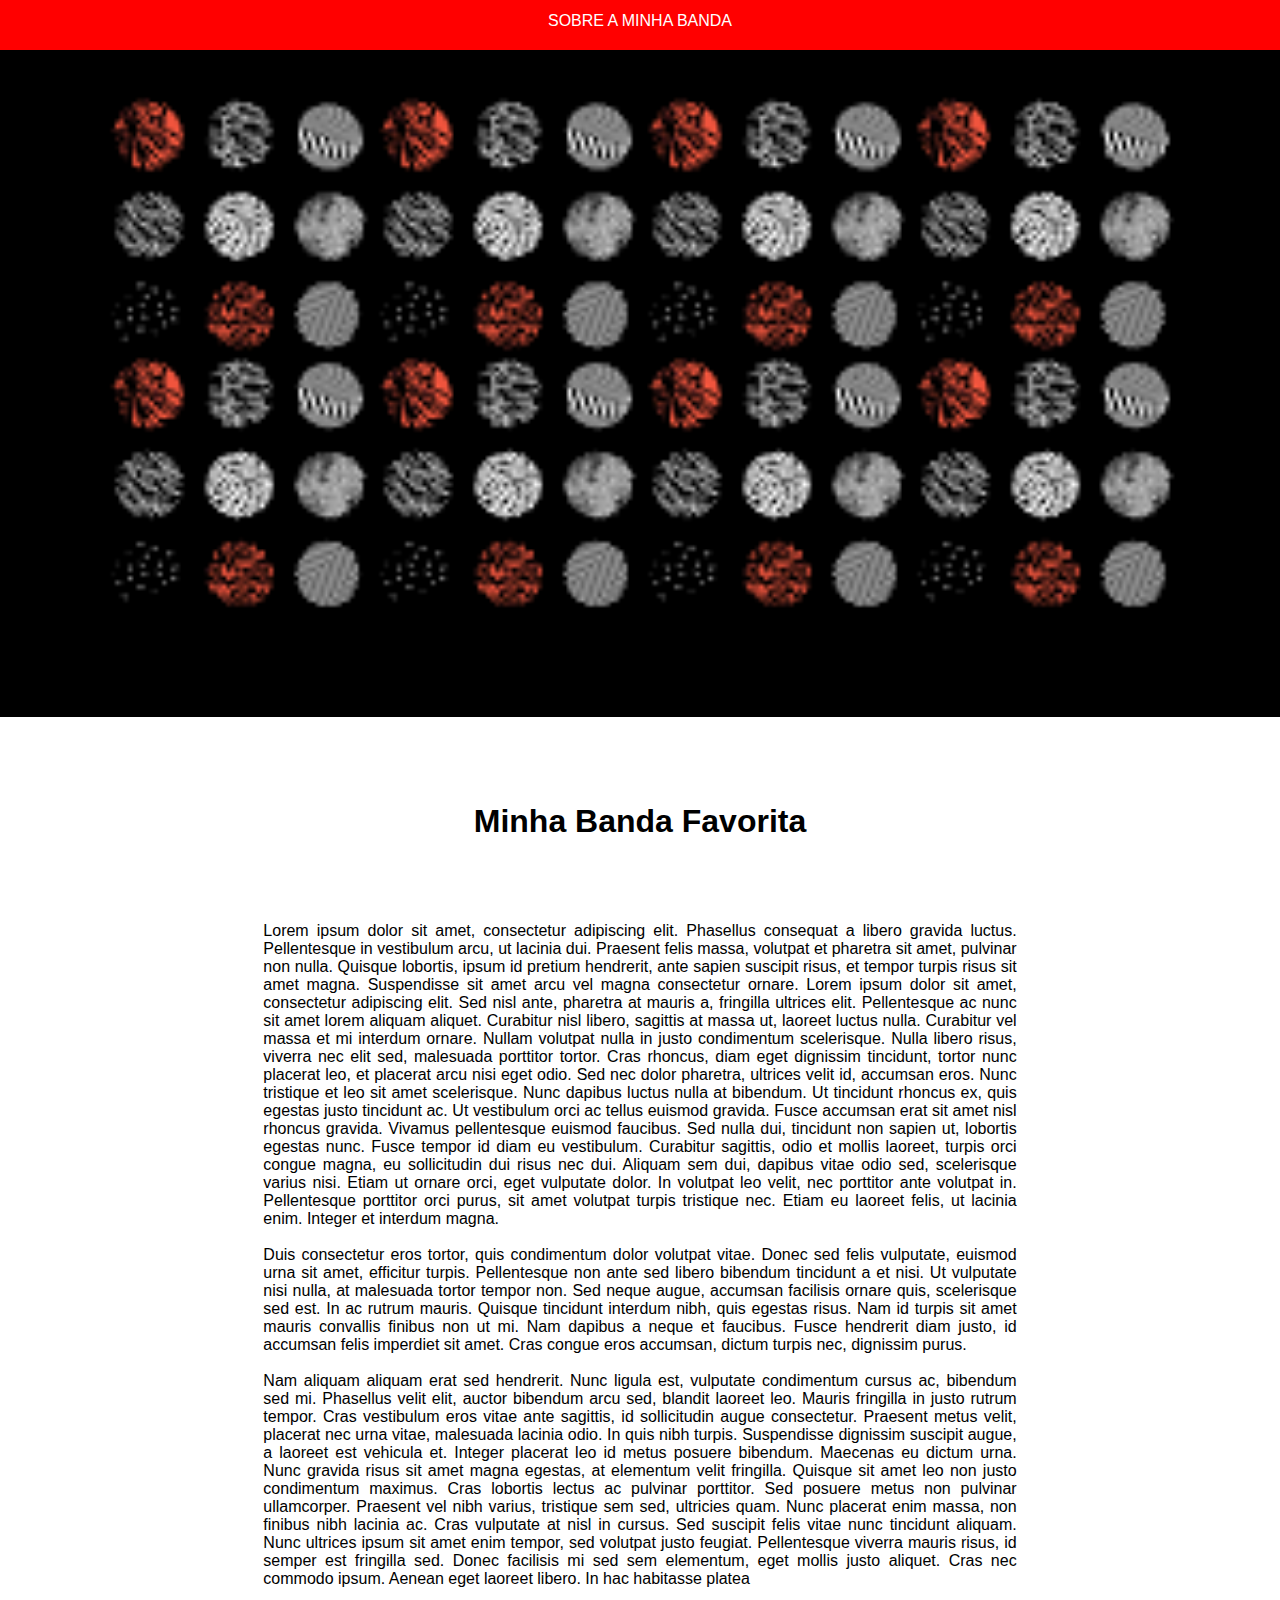
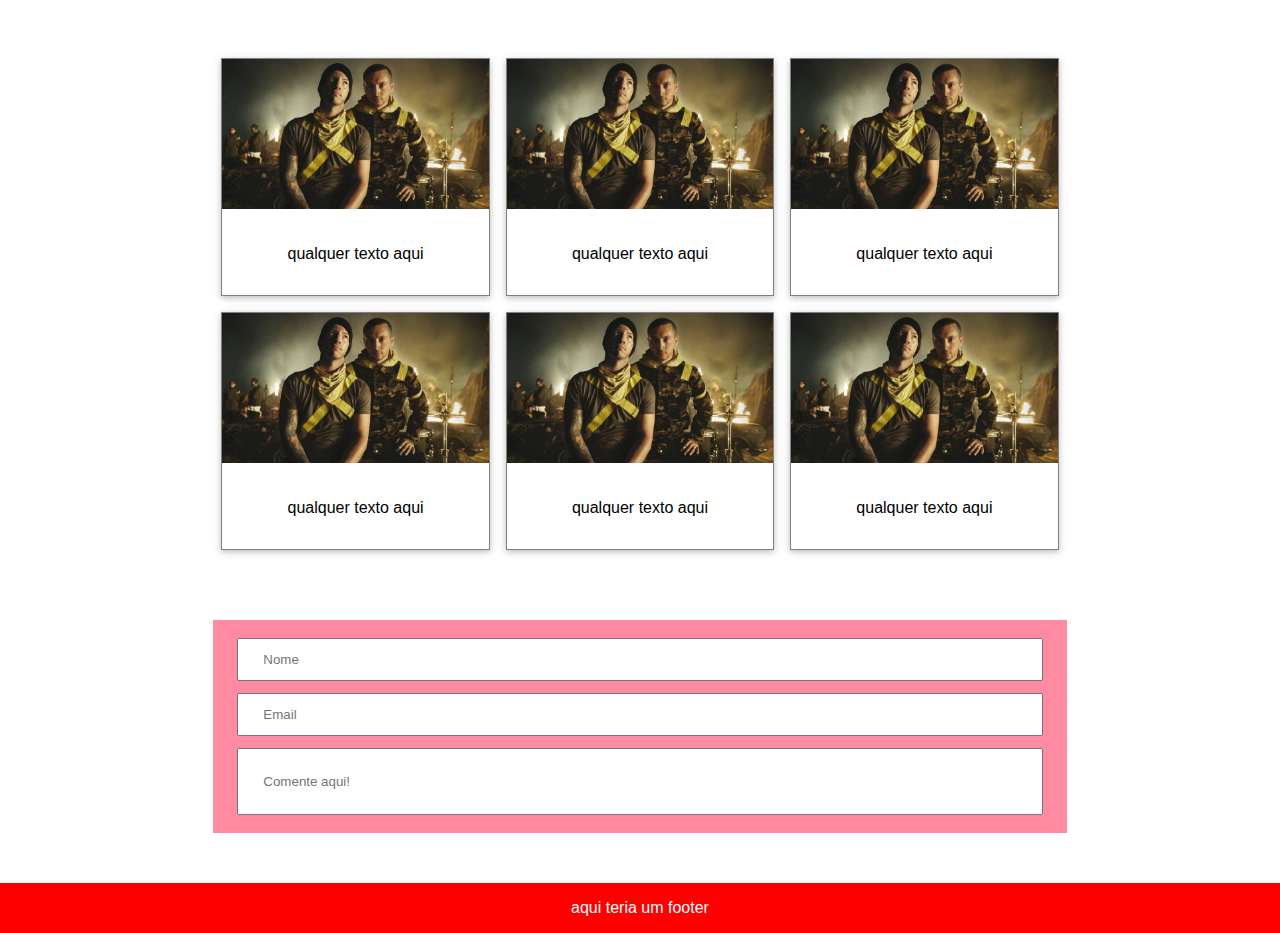
<file: index.html>
<!DOCTYPE html>
<html lang="pt">

<head>
    <meta charset="UTF-8">
    <meta name="viewport" content="width=device-width, initial-scale=1.0">
    <link rel="stylesheet" href="./CSS/style.css">
    <title>Twenty One Pilots</title>
</head>

<body>

    
    <div class="header red cwhite tCenter padding-12" style="position: fixed" > SOBRE A MINHA BANDA</div>

    <div class="container">
        <img src="./Assets/foto2.png" alt="top" class="foto">
    </div>


    <div class="container">

        <!-- titulo -->
        <h1 class="tCenter padding-32"> Minha Banda Favorita </h1>

        <!-- conteudo -->
        <div class="full g-8" style="margin: auto;text-align: justify;"> 
            <p>
                Lorem ipsum dolor sit amet, consectetur adipiscing elit. Phasellus consequat a libero gravida luctus. Pellentesque in vestibulum arcu, ut lacinia dui. Praesent felis massa, volutpat et pharetra sit amet, pulvinar non nulla. Quisque lobortis, ipsum id pretium hendrerit, ante sapien suscipit risus, et tempor turpis risus sit amet magna. Suspendisse sit amet arcu vel magna consectetur ornare. Lorem ipsum dolor sit amet, consectetur adipiscing elit. Sed nisl ante, pharetra at mauris a, fringilla ultrices elit. Pellentesque ac nunc sit amet lorem aliquam aliquet. Curabitur nisl libero, sagittis at massa ut, laoreet luctus nulla. Curabitur vel massa et mi interdum ornare. Nullam volutpat nulla in justo condimentum scelerisque. Nulla libero risus, viverra nec elit sed, malesuada porttitor tortor. Cras rhoncus, diam eget dignissim tincidunt, tortor nunc placerat leo, et placerat arcu nisi eget odio. Sed nec dolor pharetra, ultrices velit id, accumsan eros.

                Nunc tristique et leo sit amet scelerisque. Nunc dapibus luctus nulla at bibendum. Ut tincidunt rhoncus ex, quis egestas justo tincidunt ac. Ut vestibulum orci ac tellus euismod gravida. Fusce accumsan erat sit amet nisl rhoncus gravida. Vivamus pellentesque euismod faucibus. Sed nulla dui, tincidunt non sapien ut, lobortis egestas nunc. Fusce tempor id diam eu vestibulum. Curabitur sagittis, odio et mollis laoreet, turpis orci congue magna, eu sollicitudin dui risus nec dui. Aliquam sem dui, dapibus vitae odio sed, scelerisque varius nisi. Etiam ut ornare orci, eget vulputate dolor. In volutpat leo velit, nec porttitor ante volutpat in. Pellentesque porttitor orci purus, sit amet volutpat turpis tristique nec. Etiam eu laoreet felis, ut lacinia enim. Integer et interdum magna.
                <br><br>
                Duis consectetur eros tortor, quis condimentum dolor volutpat vitae. Donec sed felis vulputate, euismod urna sit amet, efficitur turpis. Pellentesque non ante sed libero bibendum tincidunt a et nisi. Ut vulputate nisi nulla, at malesuada tortor tempor non. Sed neque augue, accumsan facilisis ornare quis, scelerisque sed est. In ac rutrum mauris. Quisque tincidunt interdum nibh, quis egestas risus. Nam id turpis sit amet mauris convallis finibus non ut mi. Nam dapibus a neque et faucibus. Fusce hendrerit diam justo, id accumsan felis imperdiet sit amet. Cras congue eros accumsan, dictum turpis nec, dignissim purus.
                <br><br>
                Nam aliquam aliquam erat sed hendrerit. Nunc ligula est, vulputate condimentum cursus ac, bibendum sed mi. Phasellus velit elit, auctor bibendum arcu sed, blandit laoreet leo. Mauris fringilla in justo rutrum tempor. Cras vestibulum eros vitae ante sagittis, id sollicitudin augue consectetur. Praesent metus velit, placerat nec urna vitae, malesuada lacinia odio. In quis nibh turpis. Suspendisse dignissim suscipit augue, a laoreet est vehicula et. Integer placerat leo id metus posuere bibendum. Maecenas eu dictum urna. Nunc gravida risus sit amet magna egestas, at elementum velit fringilla. Quisque sit amet leo non justo condimentum maximus. Cras lobortis lectus ac pulvinar porttitor. Sed posuere metus non pulvinar ullamcorper. Praesent vel nibh varius, tristique sem sed, ultricies quam.

                Nunc placerat enim massa, non finibus nibh lacinia ac. Cras vulputate at nisl in cursus. Sed suscipit felis vitae nunc tincidunt aliquam. Nunc ultrices ipsum sit amet enim tempor, sed volutpat justo feugiat. Pellentesque viverra mauris risus, id semper est fringilla sed. Donec facilisis mi sed sem elementum, eget mollis justo aliquet. Cras nec commodo ipsum. Aenean eget laoreet libero. In hac habitasse platea
            </p>
        </div>

        <div class="container padding-12">
            
            <div class="vazia g-2 " style="float: left;";><p class="cwhite"> vazio</p></div>

            <div class="vazia g-8" style="float: left;">
                <div class="third">
                    <div class="card">
                        <img class="foto" src="./Assets/f1.jpg" alt="">
                        <p class="tCenter padding-32"> qualquer texto aqui</p>
                    </div>
                </div>
                <div class="third">
                    <div class="card">
                        <img class="foto" src="./Assets/f1.jpg" alt="">
                        <p class="tCenter padding-32"> qualquer texto aqui</p>
                    </div>
                </div>
                <div class="third">
                    <div class="card">
                        <img class="foto" src="./Assets/f1.jpg" alt="">
                        <p class="tCenter padding-32"> qualquer texto aqui</p>
                    </div>
                </div>
            </div>

            <div class="vazia g-2  " style="float: left;"> <p class="cwhite"> vazio</p> </div>
            <div style="clear: both;"></div><div class="vazia g-2 " style="float: left;";><p class="cwhite"> vazio</p></div>

            <div class="vazia g-8" style="float: left;">
                <div class="third">
                    <div class="card">
                        <img class="foto" src="./Assets/f1.jpg" alt="">
                        <p class="tCenter padding-32"> qualquer texto aqui</p>
                    </div>
                </div>
                <div class="third">
                    <div class="card">
                        <img class="foto" src="./Assets/f1.jpg" alt="">
                        <p class="tCenter padding-32"> qualquer texto aqui</p>
                    </div>
                </div>
                <div class="third">
                    <div class="card">
                        <img class="foto" src="./Assets/f1.jpg" alt="">
                        <p class="tCenter padding-32"> qualquer texto aqui</p>
                    </div>
                </div>
            </div>

            <div class="vazia g-2  " style="float: left;"> <p class="cwhite"> vazio</p> </div>
            <div style="clear: both;"></div>
        </div>
    </div>

    <div class="container">
        <form class="g-8 padding-small" style="margin: auto;background-color: rgba(255, 88, 121, 0.699);" action="">
            <input class="padding-small margin-12" type="text" placeholder="Nome"><br>
            <input class="padding-small margin-12" type="email" placeholder="Email"> <br>
            <input class="padding-big margin-12" type="text" placeholder="Comente aqui!"> 
        </form>
    </div>

    <div class="footer red padding-16 tCenter cwhite"> aqui teria um footer</div>

</body>

</html>
</file>
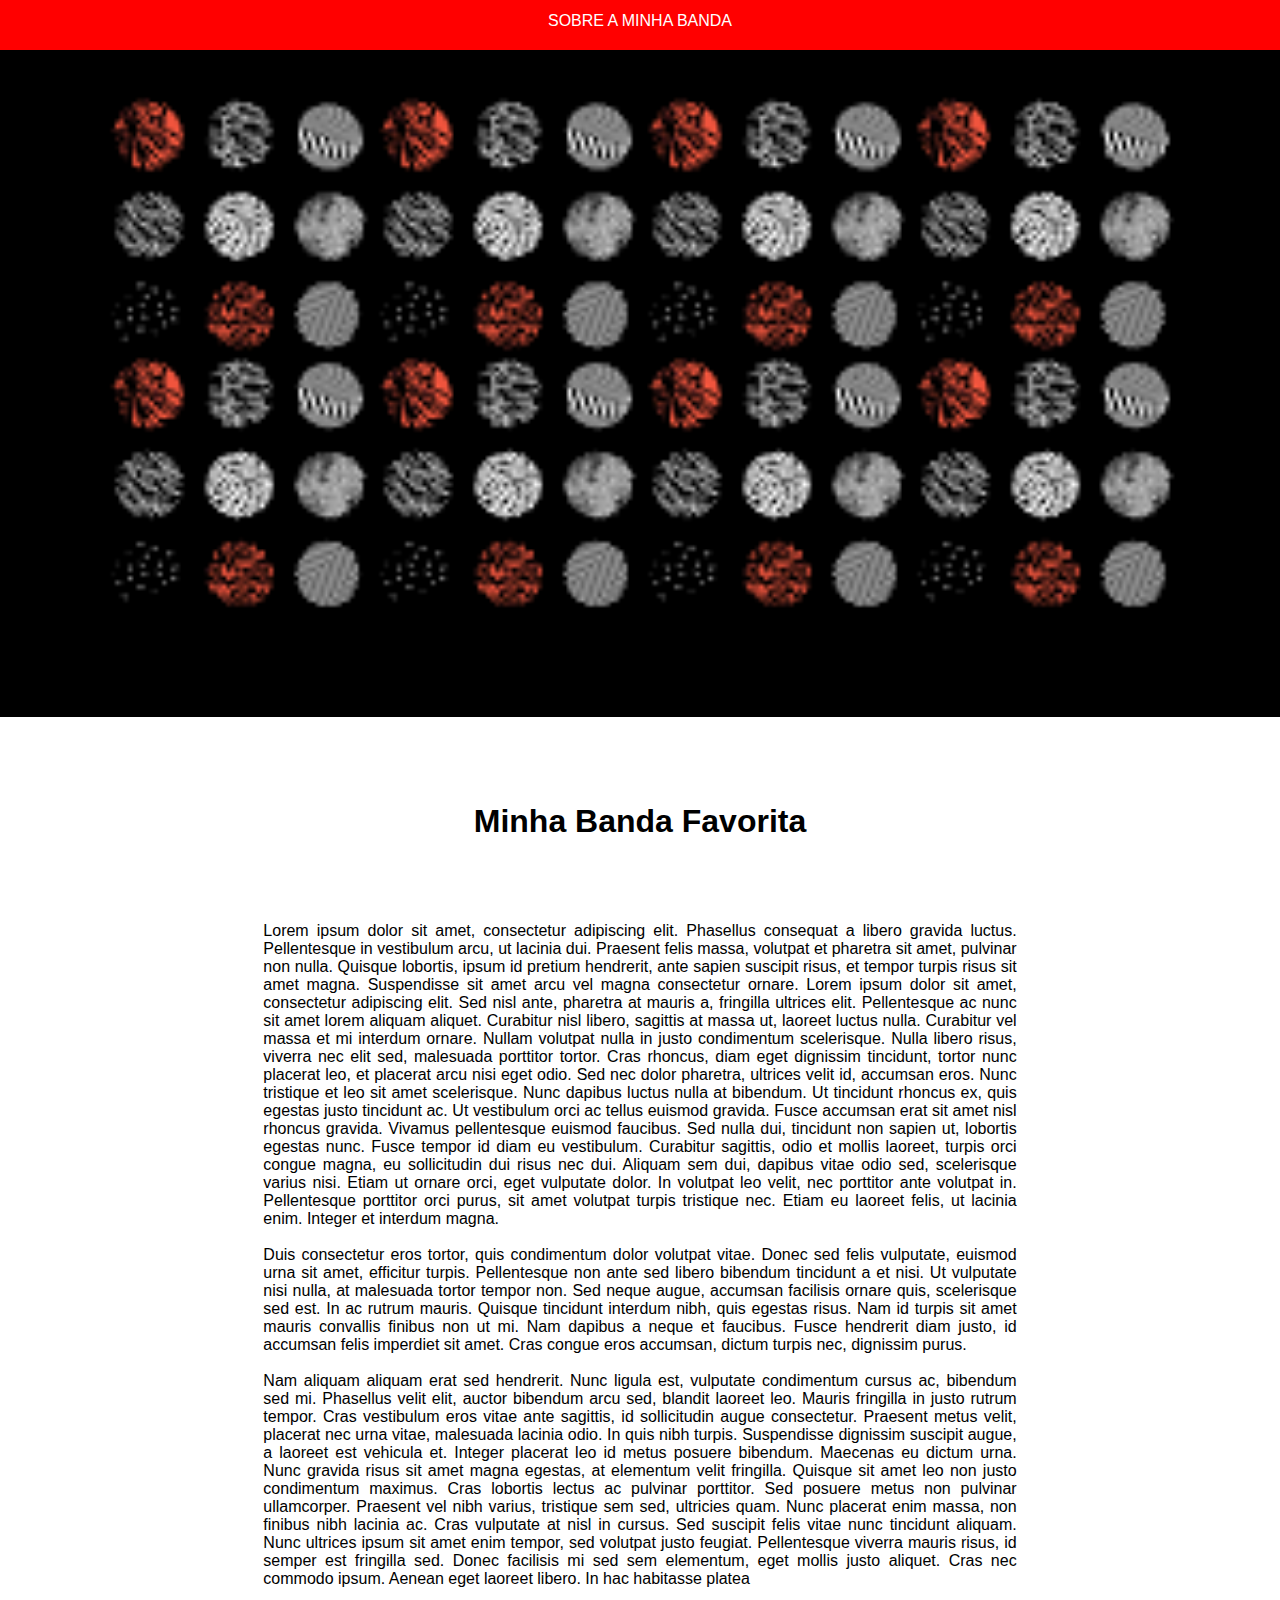
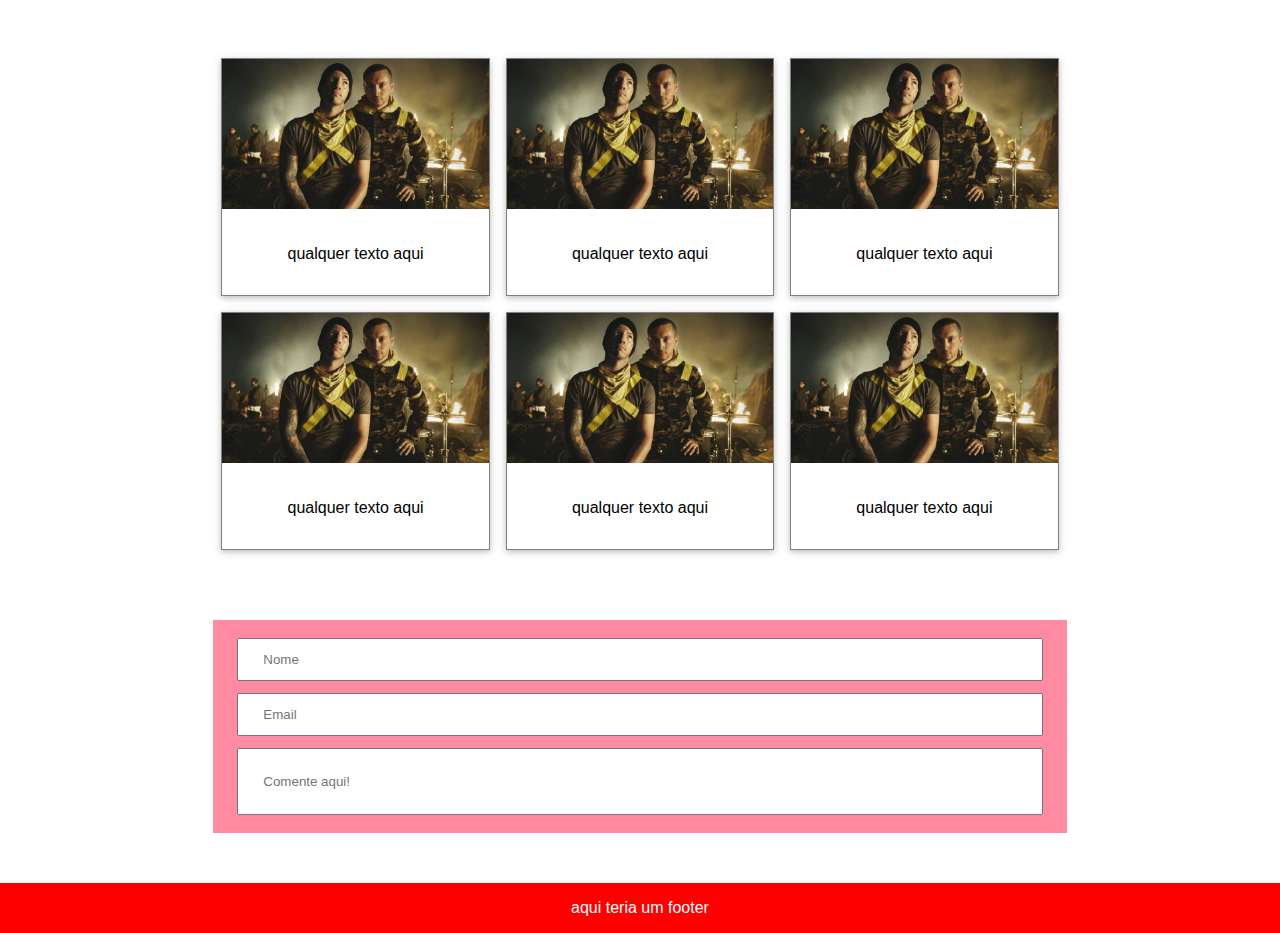
<file: v1.0/index.html>
<!-- 
BARRA DO TOPO PRECISA SER MENOS TRANSPARENTE 
BARRA DO TOPO PRECISA SER MAIS GROSSA EM WEB
 -->
 
<!DOCTYPE html>
<html lang="pt">

<head>
    <meta charset="UTF-8">
    <meta name="viewport" content="width=device-width, initial-scale=1.0">
    <link rel="stylesheet" href="./CSS/style.css">
    <title>Twenty One Pilots</title>
</head>

<body>

    
    <div class="header red cwhite tCenter padding-12" style="position: fixed" > SOBRE A MINHA BANDA</div>

    <div class="container">
        <img src="./Assets/foto2.png" alt="top" class="foto">
    </div>


    <div class="container">

        <!-- titulo -->
        <h1 class="tCenter padding-32"> Minha Banda Favorita </h1>

        <!-- conteudo -->
        <div class="full g-8" style="margin: auto;text-align: justify;"> 
            <p>
                Lorem ipsum dolor sit amet, consectetur adipiscing elit. Phasellus consequat a libero gravida luctus. Pellentesque in vestibulum arcu, ut lacinia dui. Praesent felis massa, volutpat et pharetra sit amet, pulvinar non nulla. Quisque lobortis, ipsum id pretium hendrerit, ante sapien suscipit risus, et tempor turpis risus sit amet magna. Suspendisse sit amet arcu vel magna consectetur ornare. Lorem ipsum dolor sit amet, consectetur adipiscing elit. Sed nisl ante, pharetra at mauris a, fringilla ultrices elit. Pellentesque ac nunc sit amet lorem aliquam aliquet. Curabitur nisl libero, sagittis at massa ut, laoreet luctus nulla. Curabitur vel massa et mi interdum ornare. Nullam volutpat nulla in justo condimentum scelerisque. Nulla libero risus, viverra nec elit sed, malesuada porttitor tortor. Cras rhoncus, diam eget dignissim tincidunt, tortor nunc placerat leo, et placerat arcu nisi eget odio. Sed nec dolor pharetra, ultrices velit id, accumsan eros.

                Nunc tristique et leo sit amet scelerisque. Nunc dapibus luctus nulla at bibendum. Ut tincidunt rhoncus ex, quis egestas justo tincidunt ac. Ut vestibulum orci ac tellus euismod gravida. Fusce accumsan erat sit amet nisl rhoncus gravida. Vivamus pellentesque euismod faucibus. Sed nulla dui, tincidunt non sapien ut, lobortis egestas nunc. Fusce tempor id diam eu vestibulum. Curabitur sagittis, odio et mollis laoreet, turpis orci congue magna, eu sollicitudin dui risus nec dui. Aliquam sem dui, dapibus vitae odio sed, scelerisque varius nisi. Etiam ut ornare orci, eget vulputate dolor. In volutpat leo velit, nec porttitor ante volutpat in. Pellentesque porttitor orci purus, sit amet volutpat turpis tristique nec. Etiam eu laoreet felis, ut lacinia enim. Integer et interdum magna.
                <br><br>
                Duis consectetur eros tortor, quis condimentum dolor volutpat vitae. Donec sed felis vulputate, euismod urna sit amet, efficitur turpis. Pellentesque non ante sed libero bibendum tincidunt a et nisi. Ut vulputate nisi nulla, at malesuada tortor tempor non. Sed neque augue, accumsan facilisis ornare quis, scelerisque sed est. In ac rutrum mauris. Quisque tincidunt interdum nibh, quis egestas risus. Nam id turpis sit amet mauris convallis finibus non ut mi. Nam dapibus a neque et faucibus. Fusce hendrerit diam justo, id accumsan felis imperdiet sit amet. Cras congue eros accumsan, dictum turpis nec, dignissim purus.
                <br><br>
                Nam aliquam aliquam erat sed hendrerit. Nunc ligula est, vulputate condimentum cursus ac, bibendum sed mi. Phasellus velit elit, auctor bibendum arcu sed, blandit laoreet leo. Mauris fringilla in justo rutrum tempor. Cras vestibulum eros vitae ante sagittis, id sollicitudin augue consectetur. Praesent metus velit, placerat nec urna vitae, malesuada lacinia odio. In quis nibh turpis. Suspendisse dignissim suscipit augue, a laoreet est vehicula et. Integer placerat leo id metus posuere bibendum. Maecenas eu dictum urna. Nunc gravida risus sit amet magna egestas, at elementum velit fringilla. Quisque sit amet leo non justo condimentum maximus. Cras lobortis lectus ac pulvinar porttitor. Sed posuere metus non pulvinar ullamcorper. Praesent vel nibh varius, tristique sem sed, ultricies quam.

                Nunc placerat enim massa, non finibus nibh lacinia ac. Cras vulputate at nisl in cursus. Sed suscipit felis vitae nunc tincidunt aliquam. Nunc ultrices ipsum sit amet enim tempor, sed volutpat justo feugiat. Pellentesque viverra mauris risus, id semper est fringilla sed. Donec facilisis mi sed sem elementum, eget mollis justo aliquet. Cras nec commodo ipsum. Aenean eget laoreet libero. In hac habitasse platea
            </p>
        </div>

        <div class="container padding-12">
            
            <div class="vazia g-2 " style="float: left;";><p class="cwhite"> vazio</p></div>

            <div class="vazia g-8" style="float: left;">
                <div class="third">
                    <div class="card">
                        <img class="foto" src="./Assets/f1.jpg" alt="">
                        <p class="tCenter padding-32"> qualquer texto aqui</p>
                    </div>
                </div>
                <div class="third">
                    <div class="card">
                        <img class="foto" src="./Assets/f1.jpg" alt="">
                        <p class="tCenter padding-32"> qualquer texto aqui</p>
                    </div>
                </div>
                <div class="third">
                    <div class="card">
                        <img class="foto" src="./Assets/f1.jpg" alt="">
                        <p class="tCenter padding-32"> qualquer texto aqui</p>
                    </div>
                </div>
            </div>

            <div class="vazia g-2  " style="float: left;"> <p class="cwhite"> vazio</p> </div>
            <div style="clear: both;"></div><div class="vazia g-2 " style="float: left;";><p class="cwhite"> vazio</p></div>

            <div class="vazia g-8" style="float: left;">
                <div class="third">
                    <div class="card">
                        <img class="foto" src="./Assets/f1.jpg" alt="">
                        <p class="tCenter padding-32"> qualquer texto aqui</p>
                    </div>
                </div>
                <div class="third">
                    <div class="card">
                        <img class="foto" src="./Assets/f1.jpg" alt="">
                        <p class="tCenter padding-32"> qualquer texto aqui</p>
                    </div>
                </div>
                <div class="third">
                    <div class="card">
                        <img class="foto" src="./Assets/f1.jpg" alt="">
                        <p class="tCenter padding-32"> qualquer texto aqui</p>
                    </div>
                </div>
            </div>

            <div class="vazia g-2  " style="float: left;"> <p class="cwhite"> vazio</p> </div>
            <div style="clear: both;"></div>
        </div>
    </div>

    <div class="container">
        <form class="g-8 padding-small" style="margin: auto;background-color: rgba(255, 88, 121, 0.699);" action="">
            <input class="padding-small margin-12" type="text" placeholder="Nome"><br>
            <input class="padding-small margin-12" type="email" placeholder="Email"> <br>
            <input class="padding-big margin-12" type="text" placeholder="Comente aqui!"> 
        </form>
    </div>

    <div class="footer red padding-16 tCenter cwhite"> aqui teria um footer</div>

</body>

</html>
</file>
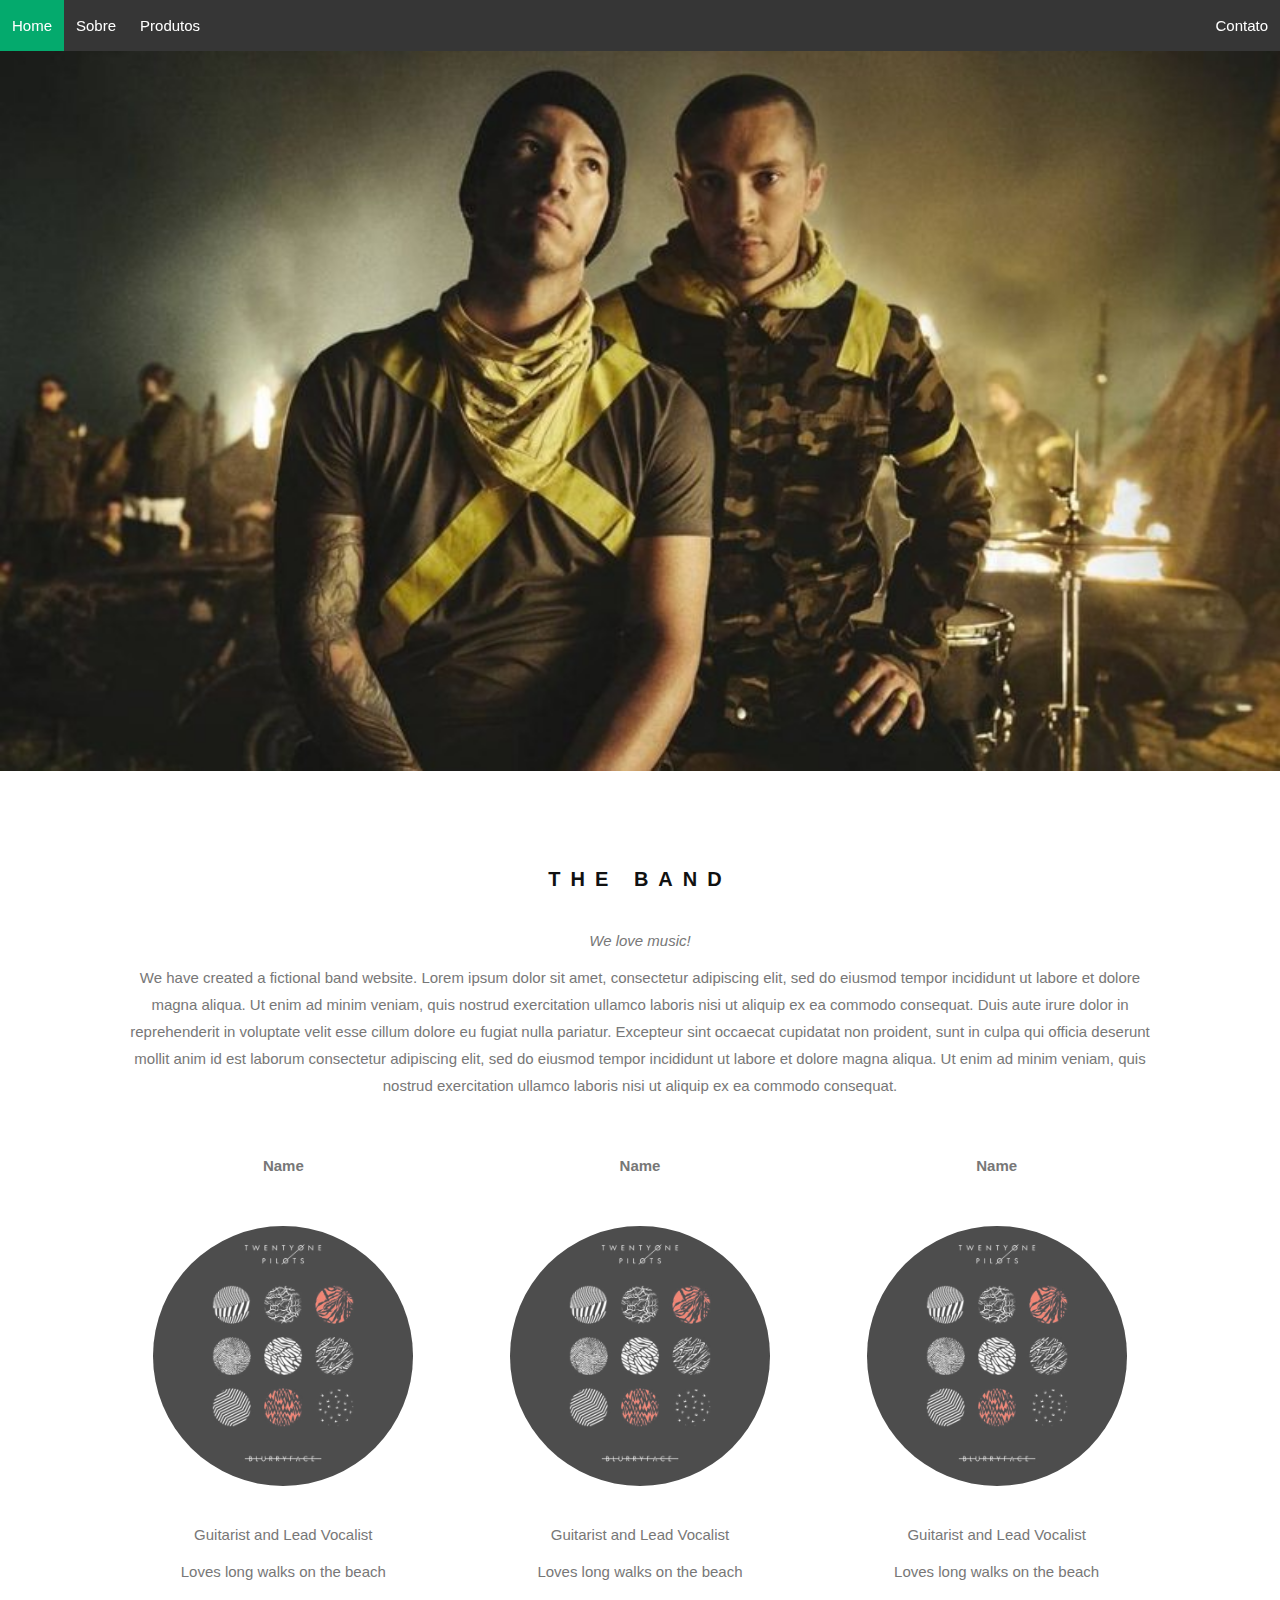
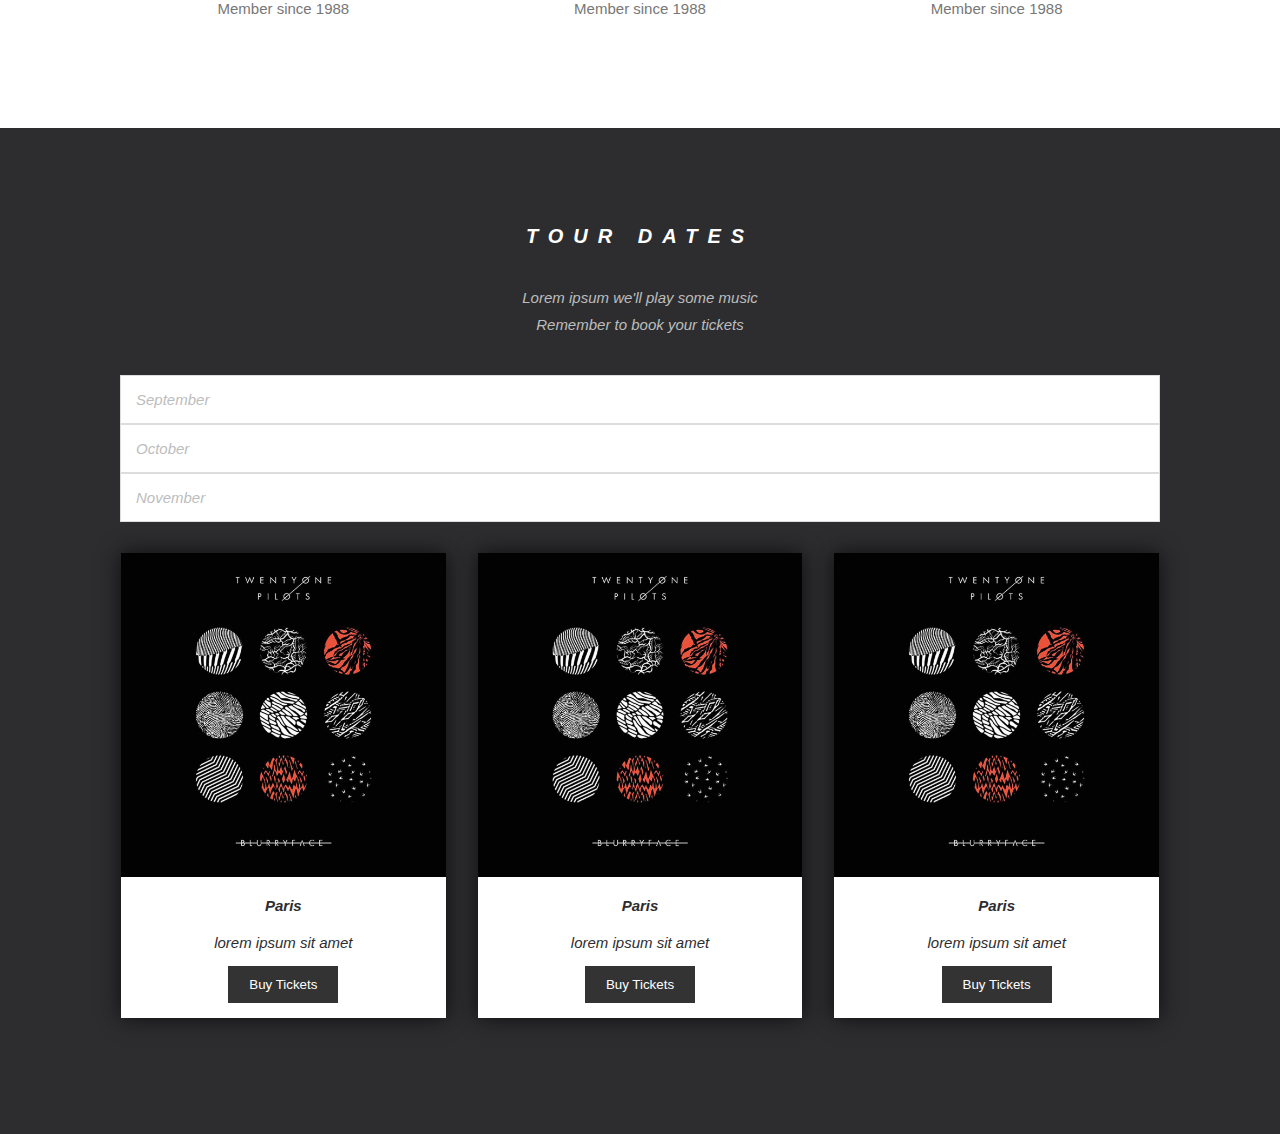
<file: v2.0/index.html>
<!DOCTYPE html>
<html lang="pt">

<head>
    <meta charset="UTF-8">
    <meta name="viewport" content="width=device-width, initial-scale=1.0">
    <link rel="stylesheet" href="./CSS/style.css">
    <title>Twenty One Pilots</title>
</head>

<body>

    <!-- Navigation Bar -->
    <nav class="bar-top">
        <ul>
            <li><a class="active" href="./index.html">Home</a> </li>
            <li><a href="./sobre.html">Sobre</a></li>
            <li><a href="./produtos.html"> Produtos</a></li>
            <li style="float: right;"><a href="./contato.html">Contato</a></li>
        </ul>
    </nav>

    <!-- Backgound Home Photo -->
    <img class="bg-home" src="./Assets/f1.jpg" alt="ToP" width="1200" height="700">


    <!-- Container Band Info -->
    <div class="container text-center">
        <h3>THE BAND</h3>
        <p><em>We love music!</em></p>
        <p>We have created a fictional band website. Lorem ipsum dolor sit amet, consectetur adipiscing elit, sed do
            eiusmod
            tempor incididunt ut labore et dolore magna aliqua. Ut enim ad minim veniam, quis nostrud exercitation
            ullamco
            laboris nisi ut aliquip ex ea commodo consequat. Duis aute irure dolor in reprehenderit in voluptate velit
            esse
            cillum dolore eu fugiat nulla pariatur. Excepteur sint occaecat cupidatat non proident, sunt in culpa qui
            officia deserunt mollit anim id est laborum consectetur adipiscing elit, sed do eiusmod tempor incididunt ut
            labore et dolore magna aliqua. Ut enim ad minim veniam, quis nostrud exercitation ullamco laboris nisi ut
            aliquip ex ea commodo consequat.</p>
        <br>

        <div class="row">
            <div class="grid-4">
                <p class="text-center"><strong>Name</strong></p><br>
                <a href="">
                    <img class="img-circle pearson" src="./Assets/blurryface-twenty-one-piltots.jpg"
                        alt="blurryface-album" width="1200" heigh="1200">
                </a>
                <p>Guitarist and Lead Vocalist</p>
                <p>Loves long walks on the beach</p>
                <p>Member since 1988</p>
            </div>
            <div class="grid-4">
                <p class="text-center"><strong>Name</strong></p><br>
                <a href="">
                    <img class="img-circle pearson" src="./Assets/blurryface-twenty-one-piltots.jpg"
                        alt="blurryface-album" width="1200" heigh="1200">
                </a>
                <p>Guitarist and Lead Vocalist</p>
                <p>Loves long walks on the beach</p>
                <p>Member since 1988</p>
            </div>
            <div class="grid-4">
                <p class="text-center"><strong>Name</strong></p><br>
                <a href="">
                    <img class="img-circle pearson" src="./Assets/blurryface-twenty-one-piltots.jpg"
                        alt="blurryface-album" width="1200" heigh="1200">
                </a>
                <p>Guitarist and Lead Vocalist</p>
                <p>Loves long walks on the beach</p>
                <p>Member since 1988</p>
            </div>
        </div>

    </div>

    <!-- Tour Section -->
    <div id="tour" class="bg-1">
        <div class="container">
            <h3 class="text-center">TOUR DATES</h3>
            <p class="text-center"> Lorem ipsum we'll play some music <br>
                                    Remember to book your tickets
                                    <br><br>
            </p>
            <ul class="list-group">
                <li class="list-group-item">September</li>
                <li class="list-group-item">October</li>
                <li class="list-group-item">November</li>
            </ul>

            <div class="row">
                <div class="grid-4">
                    <div class="thumbnail text-center">
                        <img src="./Assets/blurryface-twenty-one-piltots.jpg" alt="">
                        <p><strong>Paris</strong></p>
                        <p>lorem ipsum sit amet</p>
                        <button class="btn"> Buy Tickets</button>
                    </div>
                </div>
                <div class="grid-4">
                    <div class="thumbnail text-center">
                        <img src="./Assets/blurryface-twenty-one-piltots.jpg" alt="">
                        <p><strong>Paris</strong></p>
                        <p>lorem ipsum sit amet</p>
                        <button class="btn"> Buy Tickets</button>
                    </div>
                </div>
                <div class="grid-4">
                    <div class="thumbnail text-center">
                        <img src="./Assets/blurryface-twenty-one-piltots.jpg" alt="">
                        <p><strong>Paris</strong></p>
                        <p>lorem ipsum sit amet</p>
                        <button class="btn"> Buy Tickets</button>
                    </div>
                </div>
            </div>
        </div>
    </div>

</body>

</html>
</file>
<file: CSS/style.css>
*{
    box-sizing: border-box;
    margin: 0;
    padding: 0;
    font-family: 'Segoe UI', Tahoma, Geneva, Verdana, sans-serif;
}

.foto{
    width: 100%;
    height: auto;
}

.header{
    width: 100%;
    height: 50px;
}

.container, footer{
    width: 100%;
    margin-bottom: 50px;
}

.buttom{
    display: inline-block;
    padding: 10px;
    background-color: rgb(0, 150, 67);
    color: white;
    border-radius: 8px;
    text-align: center;
}

a{
    text-decoration: none;
}

.vh{
    height: 100vh;
}

.card{
    box-shadow:0 2px 5px 0 rgba(0,0,0,0.16),0 2px 10px 0 rgba(0,0,0,0.12);
    border: 1px solid gray;
}

/* PADDING SETTINGS */
.padding-12{padding-top: 12px; padding-bottom: 12px;}
.padding-16{padding-top: 16px; padding-bottom: 16px;}
.padding-24{padding-top: 24px; padding-bottom: 24px;}
.padding-32{padding-top: 32px; padding-bottom: 32px;}

.padding-small{padding: 12px 24px;}
.padding-big{padding: 24px 24px;}
.padding-sides-32{padding-left: 32px; padding-right: 32px;}

.margin-12{margin:6px 0;}


/* GRID SETTINGS */

[class *="g-"]{
    width: 100%;
}

/* For mobile phones */

.full{width: 100%; padding: 50px;}
.half{float: left;width: 100%;padding: 24px;}
.tird{float: left;width: 100%; padding:24px;}
.quarter{float: left; width: 100%;padding: 24px;}

/* For Desktop */
@media only screen and (min-width: 601px) {
.g-1{width: 8.3333%;}
.g-2{width: 16.6666%;}
.g-3{width: 24.99999%;}
.g-4{width: 33.3333%;}
.g-5{width: 41.6666%;}
.g-6{width: 49.99999%}
.g-7{width: 58.3333%;}
.g-8{width: 66.6666%;}
.g-9{width: 74.99999%;}
.g-10{width: 83.3333%;}
.g-11{width: 91.6666%;}
.g-12{width: 99.99999%;}

.half{float: left;width: 49.99999%;padding: 8px;}
.third{float: left;width: 33.333333%; padding:8px;}
.quarter{float: left; width: 24.999999%;padding: 8px;}
}

/* CENTERING ELEMENTS */
.tCenter{text-align: center;}
.centerAll{margin: 0;position: absolute;top: 50%;left: 50%;-ms-transform: translate(-50%, -50%);transform: translate(-50%, -50%);}
.iCenterV{justify-content: center;}
.iCenterH{align-items: center;}

/* BACKGROUND COLORS */
.red{ background-color: red;}
.blue{ background-color: blue;}
.green{ background-color: green;}
.black{ background-color: black;}
.white{ background-color: white;}
.pink{ background-color: pink;}
.orange{ background-color: orange;}
.lightBlue{background-color: lightblue;}
.yellow{background-color: yellow;}

/* ELEMENT COLORS */
.cred{ color: red;}
.cblue{ color: blue;}
.cgreen{ color: green;}
.cblack{ color: black;}
.cwhite{ color: white;}
.cpink{ color: pink;}
.corange{ color: orange;}
.clightBlue{color: lightblue;}
.cyellow{color: yellow;}


/* =========================================  ID SECTION ================================================ */
#HS{
    background-repeat: no-repeat;
    background-size: cover;
}
</file>
<file: v1.0/CSS/style.css>
*{
    box-sizing: border-box;
    margin: 0;
    padding: 0;
    font-family: 'Segoe UI', Tahoma, Geneva, Verdana, sans-serif;
}

.foto{
    width: 100%;
    height: auto;
}

.header{
    width: 100%;
    height: 50px;
}

.container, footer{
    width: 100%;
    margin-bottom: 50px;
}

.buttom{
    display: inline-block;
    padding: 10px;
    background-color: rgb(0, 150, 67);
    color: white;
    border-radius: 8px;
    text-align: center;
}

a{
    text-decoration: none;
}

.vh{
    height: 100vh;
}

.card{
    box-shadow:0 2px 5px 0 rgba(0,0,0,0.16),0 2px 10px 0 rgba(0,0,0,0.12);
    border: 1px solid gray;
}

/* PADDING SETTINGS */
.padding-12{padding-top: 12px; padding-bottom: 12px;}
.padding-16{padding-top: 16px; padding-bottom: 16px;}
.padding-24{padding-top: 24px; padding-bottom: 24px;}
.padding-32{padding-top: 32px; padding-bottom: 32px;}

.padding-small{padding: 12px 24px;}
.padding-big{padding: 24px 24px;}
.padding-sides-32{padding-left: 32px; padding-right: 32px;}

.margin-12{margin:6px 0;}


/* GRID SETTINGS */

[class *="g-"]{
    width: 100%;
}

/* For mobile phones */

.full{width: 100%; padding: 50px;}
.half{float: left;width: 100%;padding: 24px;}
.tird{float: left;width: 100%; padding:24px;}
.quarter{float: left; width: 100%;padding: 24px;}

/* For Desktop */
@media only screen and (min-width: 601px) {
.g-1{width: 8.3333%;}
.g-2{width: 16.6666%;}
.g-3{width: 24.99999%;}
.g-4{width: 33.3333%;}
.g-5{width: 41.6666%;}
.g-6{width: 49.99999%}
.g-7{width: 58.3333%;}
.g-8{width: 66.6666%;}
.g-9{width: 74.99999%;}
.g-10{width: 83.3333%;}
.g-11{width: 91.6666%;}
.g-12{width: 99.99999%;}

.half{float: left;width: 49.99999%;padding: 8px;}
.third{float: left;width: 33.333333%; padding:8px;}
.quarter{float: left; width: 24.999999%;padding: 8px;}
}

/* CENTERING ELEMENTS */
.tCenter{text-align: center;}
.centerAll{margin: 0;position: absolute;top: 50%;left: 50%;-ms-transform: translate(-50%, -50%);transform: translate(-50%, -50%);}
.iCenterV{justify-content: center;}
.iCenterH{align-items: center;}

/* BACKGROUND COLORS */
.red{ background-color: red;}
.blue{ background-color: blue;}
.green{ background-color: green;}
.black{ background-color: black;}
.white{ background-color: white;}
.pink{ background-color: pink;}
.orange{ background-color: orange;}
.lightBlue{background-color: lightblue;}
.yellow{background-color: yellow;}

/* ELEMENT COLORS */
.cred{ color: red;}
.cblue{ color: blue;}
.cgreen{ color: green;}
.cblack{ color: black;}
.cwhite{ color: white;}
.cpink{ color: pink;}
.corange{ color: orange;}
.clightBlue{color: lightblue;}
.cyellow{color: yellow;}


/* =========================================  ID SECTION ================================================ */
#HS{
    background-repeat: no-repeat;
    background-size: cover;
}
</file>
<file: v2.0/CSS/style.css>
*{
    margin: 0;
    padding: 0;
}

body {font: 400 15px/1.8 Lato, sans-serif;color: #777;}
h3, h4 {margin: 10px 0 30px 0;letter-spacing: 10px; font-size: 20px;color: #111;}
p{margin-bottom: 10px;}

.list-group{list-style-type: none;margin-bottom: 15px;}
.list-group-item{padding: 10px 15px; background-color: #fff; border: 1px solid #ddd;}
.text-center{text-align: center;}

/* EXEPTIONS */
.thumbnail p, .thumbnail h3{color: #2d2d30;}

.bg-home{width: 100%;height: auto;}
.bg-1{background-color: #2d2d30; color: #bdbdbd; font-style: italic;}
.bg-1 h3{color: white;}

/* IMAGES */
img{border:0; vertical-align:middle;}
.img-circle{border-radius: 50%}
.thumbnail img{width: 100%; height: auto; margin-bottom: 15px;}

/* OBJETCS */

@media only screen and (min-width: 600px) {
    .row{margin-left: -15px; margin-right: -15px;}
}

.container{padding: 80px 120px; box-sizing: border-box; display: block;}
.pearson{border: 10px solid transparent; margin-bottom: 25px; width: 80%; height: 80%; opacity: 0.7;}
.thumbnail{padding: 0 0 15px 0; background-color: white; box-shadow: 0px 0px 20px rgb(14, 14, 14);margin: 0 0 20px;display: block; box-sizing: border-box;}
.btn{border: 1px solid transparent; padding: 10px 20px; background-color: #333; color: white;display: inline-block; cursor: pointer;}

/* BAR-TOP SETTINGS */
.bar-top{width: 100%;position: sticky; top:0}
.bar-top ul{margin: 0; padding: 0; list-style-type: none; background-color: rgba(0, 0, 0, 0.788); overflow: hidden;}
.bar-top li{float: left;}   
.bar-top li a{display: block;color: white;text-decoration: none;padding: 12px;}  
.bar-top li a:hover:not(.active){background-color: #111;}
.active {background-color: #04AA6D;}

/* For Mobile */
[class*=".grid-"]{width: 100%;}

/* For Desktop */
@media only screen and (min-width: 600px) {
    .grid-4{width: 33.3333%; float: left;padding: 16px;box-sizing: border-box;}
}


/* CLEAR SECTION */

.container:before, .container:after, .row:before, .row:after{
    display: table;
    content: " ";
}

.container:before,.container:after, .row:before, .row:after{
    clear: both;
}
</file>
